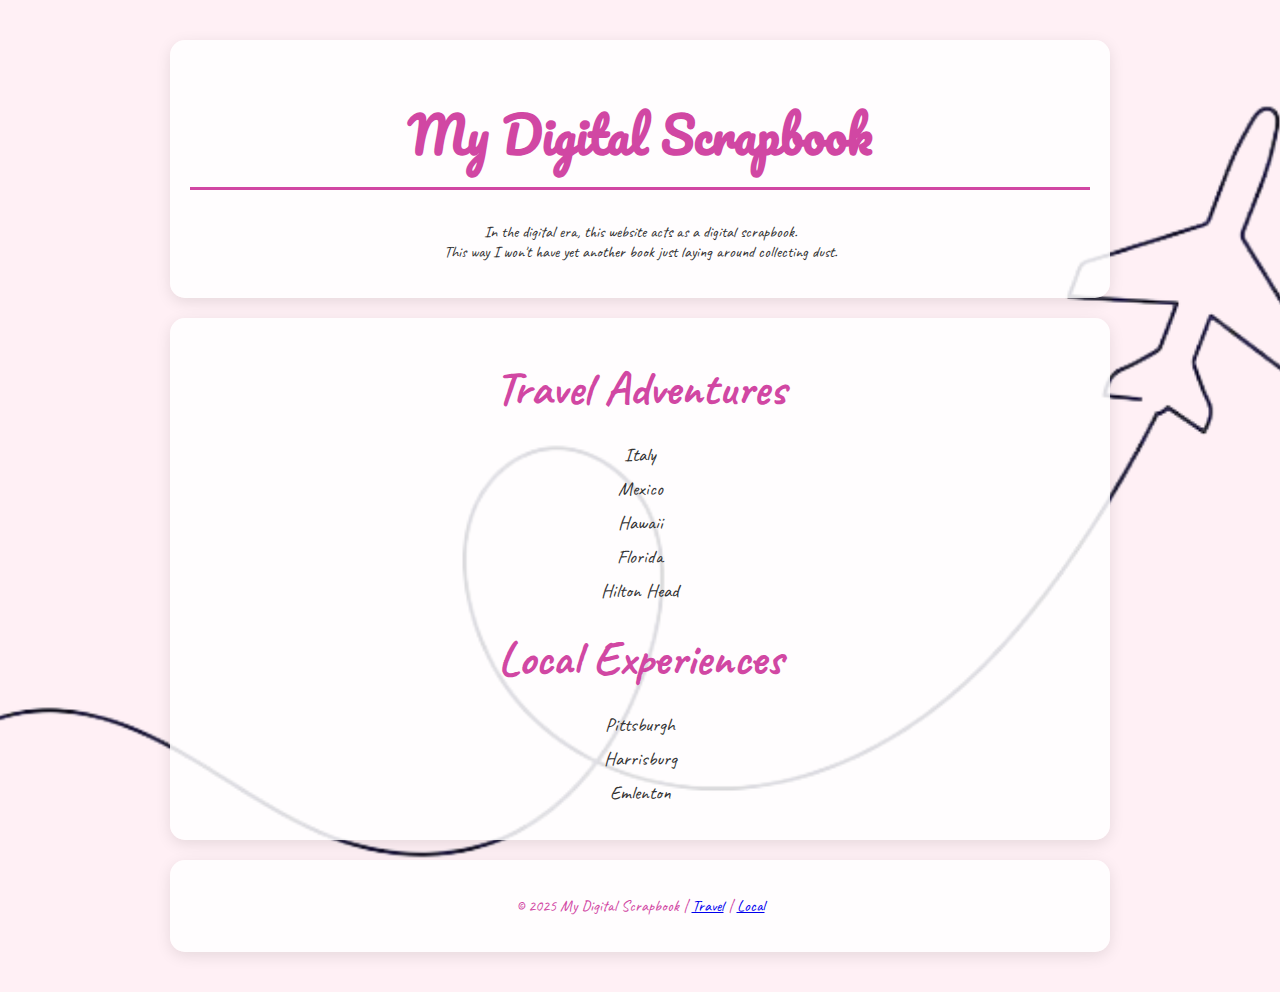
<file: CDMweb/index.html>
<!DOCTYPE html>
<html lang="en">
  <head>
    <meta charset="UTF-8" />
    <meta name="viewport" content="width=device-width, initial-scale=1.0" />
    <title>My Digital Scrapbook</title>
    <link href="css/style.css" rel="stylesheet" />
    <link href="https://fonts.googleapis.com/css2?family=Pacifico&family=Caveat&display=swap" rel="stylesheet" />
    </head>
    <body>
      <div class="background-wrapper">
        <header>
          <h1>My Digital Scrapbook</h1>
          <p>
            In the digital era, this website acts as a digital scrapbook.<br />
            This way I won't have yet another book just laying around collecting dust.
          </p>
        </header>
  
        <main>
          <section>
            <h2><a href="travel.html">Travel Adventures</a></h2>
            <ul>
              <li>Italy</li>
              <li>Mexico</li>
              <li>Hawaii</li>
              <li>Florida</li>
              <li>Hilton Head</li>
            </ul>
          </section>
  
          <section>
            <h2><a href="local.html">Local Experiences</a></h2>
            <ul>
              <li>Pittsburgh</li>
              <li>Harrisburg</li>
              <li>Emlenton</li>
            </ul>
          </section>
        </main>
  
        <footer>
          <p>© 2025 My Digital Scrapbook | <a href="travel.html">Travel</a> | <a href="local.html">Local</a></p>
        </footer>
      </div>
    </body>
  </html>
</file>
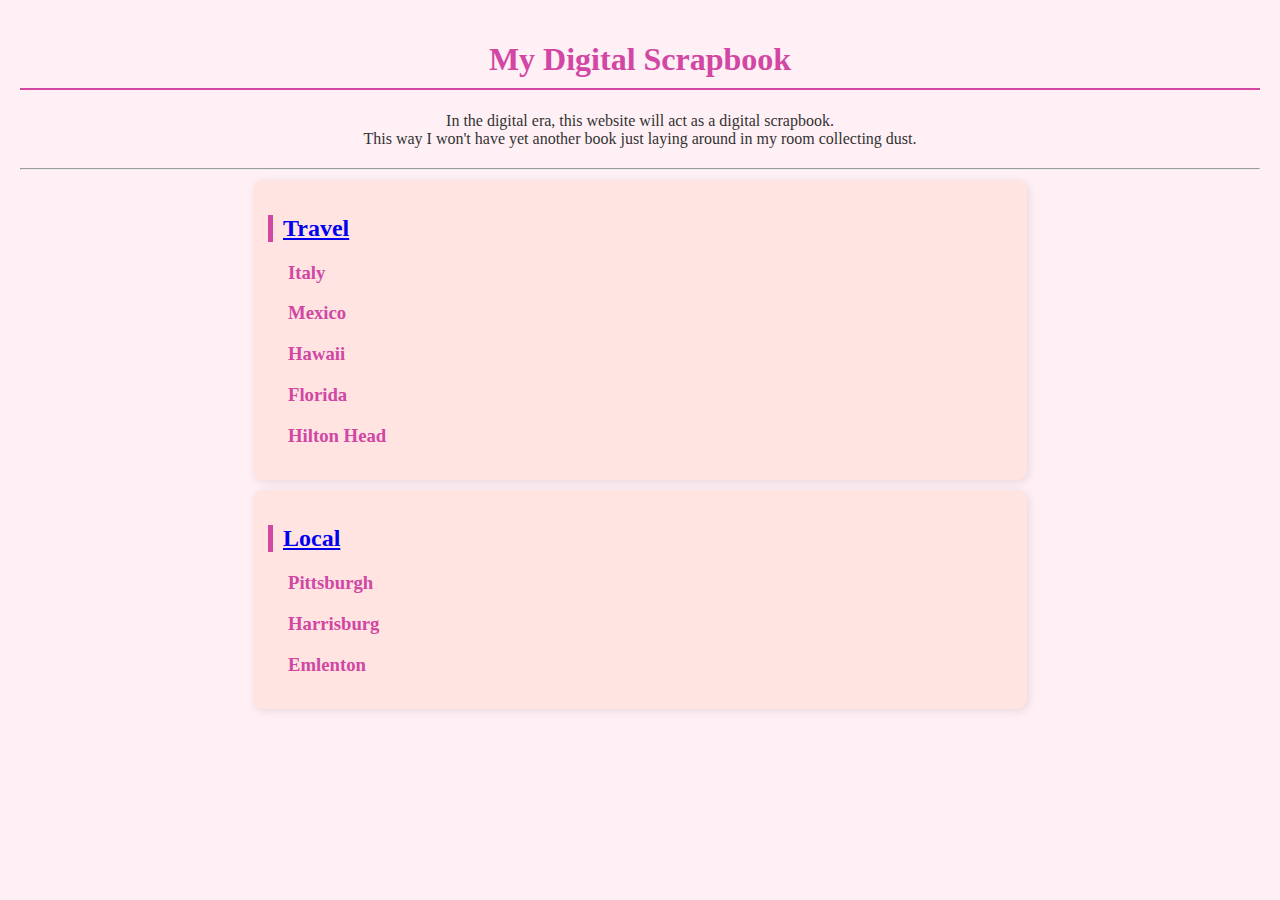
<file: CDM web.html>
<!DOCTYPE html>
<html>
  <head>
    <title> My Digital Scrapbook </title>
    <link rel="stylesheet" type="text/css" href="style.css">
  </head>

  <body>
    <h1>My Digital Scrapbook</h1>
        <p>In the digital era, this website will act as a digital scrapbook.<br/>
          This way I won't have yet another book just laying around in my room collecting dust.</p>
    
<hr/> 
    <section>
    <h2><a href="#travel">Travel</a></h2> 
        <h3 id="travel">Italy</h3>
        <h3>Mexico</h3>
        <h3>Hawaii</h3>
        <h3>Florida</h3>
        <h3>Hilton Head</h3>
        </section>
   <section>
        <h2><a href="#local">Local</a></h2>
        <h3 id="local">Pittsburgh</h3>
        <h3>Harrisburg</h3>
        <h3>Emlenton</h3>
        </section>

    <footer> </footer>
  </body>
</html>
</file>
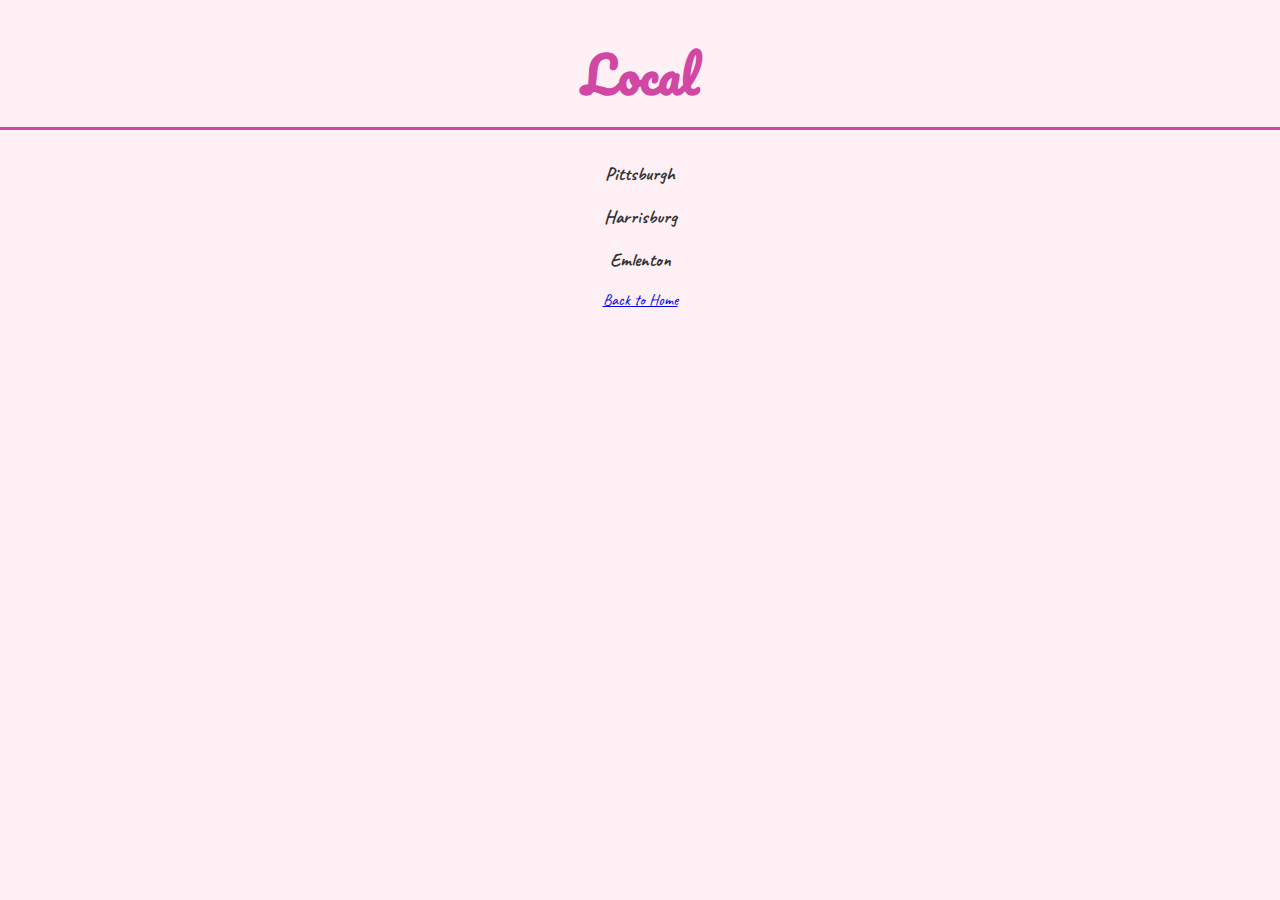
<file: CDMweb/local.html>
<!DOCTYPE html>
<html lang="en">
  <head>
    <meta chartset="UTF-8" />
    <meta name="viewport" content="width=device-width, initial-scale=1.0" />
    <title>Local - My Digital Scrapbook</title>
    <link href="css/style.css" rel="stylesheet">
  </head>
  <body>
    <h1>Local</h1>
    <h3>Pittsburgh</h3>
    <h3>Harrisburg</h3>
    <h3>Emlenton</h3>
    <a href="index.html">Back to Home</a>
  </body>
</html>
</file>
<file: CDMweb/css/style.css>
@import url('https://fonts.googleapis.com/css2?family=Caveat&family=Pacifico&display=swap');

body {
  font-family: 'Caveat', cursive;
  background-color: #fff0f5;
  color: #333;
  margin: 0;
  padding: 0;
  text-align: center;
}

header, main {
  padding: 20px;
}

h1 {
  color: #d147a3;
  font-family: 'Pacifico', cursive;
  font-size: 3em;
  border-bottom: 3px solid #d147a3;
  padding-bottom: 10px;
}

h2 a {
  text-decoration: none;
  color: #d147a3;
  font-size: 2em;
}

h2 a:hover {
  color: #ff69b4;
}

ul {
  list-style: none;
  padding: 0;
  margin: 10px 0;
}

li {
  font-size: 1.2em;
  padding: 5px 0;
}

footer {
  margin-top: 40px;
  padding: 20px;
  background-color: #d147a3;
  color: #d147a3;
  font-size: 1em;
  border-radius: 10px 10px 0 0;
}

/* Removed invalid HTML code from CSS file */

.photo-gallery {
    display: grid;
    grid-template-columns: repeat(auto-fill, minmax(250px, 1fr));
    gap: 15px;
    margin: 20px auto;
    padding: 10px;
    max-width: 1000px;
  }
  
  .photo-gallery img {
    width: 100%;
    height: auto;
    border-radius: 15px;
    box-shadow: 2px 2px 8px rgba(0,0,0,0.1);
    transition: transform 0.3s ease, box-shadow 0.3s ease;
  }
  
  .photo-gallery img:hover {
    transform: scale(1.03);
    box-shadow: 4px 4px 15px rgba(0,0,0,0.2);
  }
  
  .back-link {
    display: inline-block;
    margin: 30px 0;
    font-size: 18px;
    color: #d147a3;
    text-decoration: none;
  }
  
  .back-link:hover {
    color: #ff69b4;
    text-decoration: underline;
  }
  .background-wrapper {
    background-image: url('../images/airplane_freepik.png');
    background-size: cover;
    background-position: center;
    background-repeat: no-repeat;
    min-height: 100vh;
    padding: 20px;
  }
  
  .background-wrapper header,
  .background-wrapper main,
  .background-wrapper footer {
    background-color: rgba(255, 255, 255, 0.85); /* soft white background for readability */
    border-radius: 15px;
    padding: 20px;
    margin: 20px auto;
    max-width: 900px;
    box-shadow: 0 4px 15px rgba(0,0,0,0.1);
  }
</file>
<file: style.css>
body {
    font-family: 'Arial', 'Brush Script MT', cursive;
    background-color: #fff0f5; /* Light pink background */
    color: #333;
    margin: 0;
    padding: 20px;
}

h1 {
    text-align: center;
    color: #d147a3; /* Darker pink for contrast */
    border-bottom: 2px solid #d147a3;
    padding-bottom: 10px;
    font-family: 'Pacifico', cursive;
}

h2 {
    color: #b03060; /* Dark pink */
    border-left: 5px solid #d147a3;
    padding-left: 10px;
    font-family: 'Caveat', cursive;
}

h3 {
    color: #d147a3;
    margin-left: 20px;
    font-family: 'Caveat', cursive;
}

p {
    text-align: center;
    max-width: 600px;
    margin: 0 auto 20px;
    font-family: 'Caveat', cursive;
}

section {
    background: #ffe4e1; /* Soft pink section background */
    padding: 15px;
    border-radius: 10px;
    margin: 10px auto;
    width: 60%;
    box-shadow: 2px 2px 10px rgba(0, 0, 0, 0.1);
}
</file>
